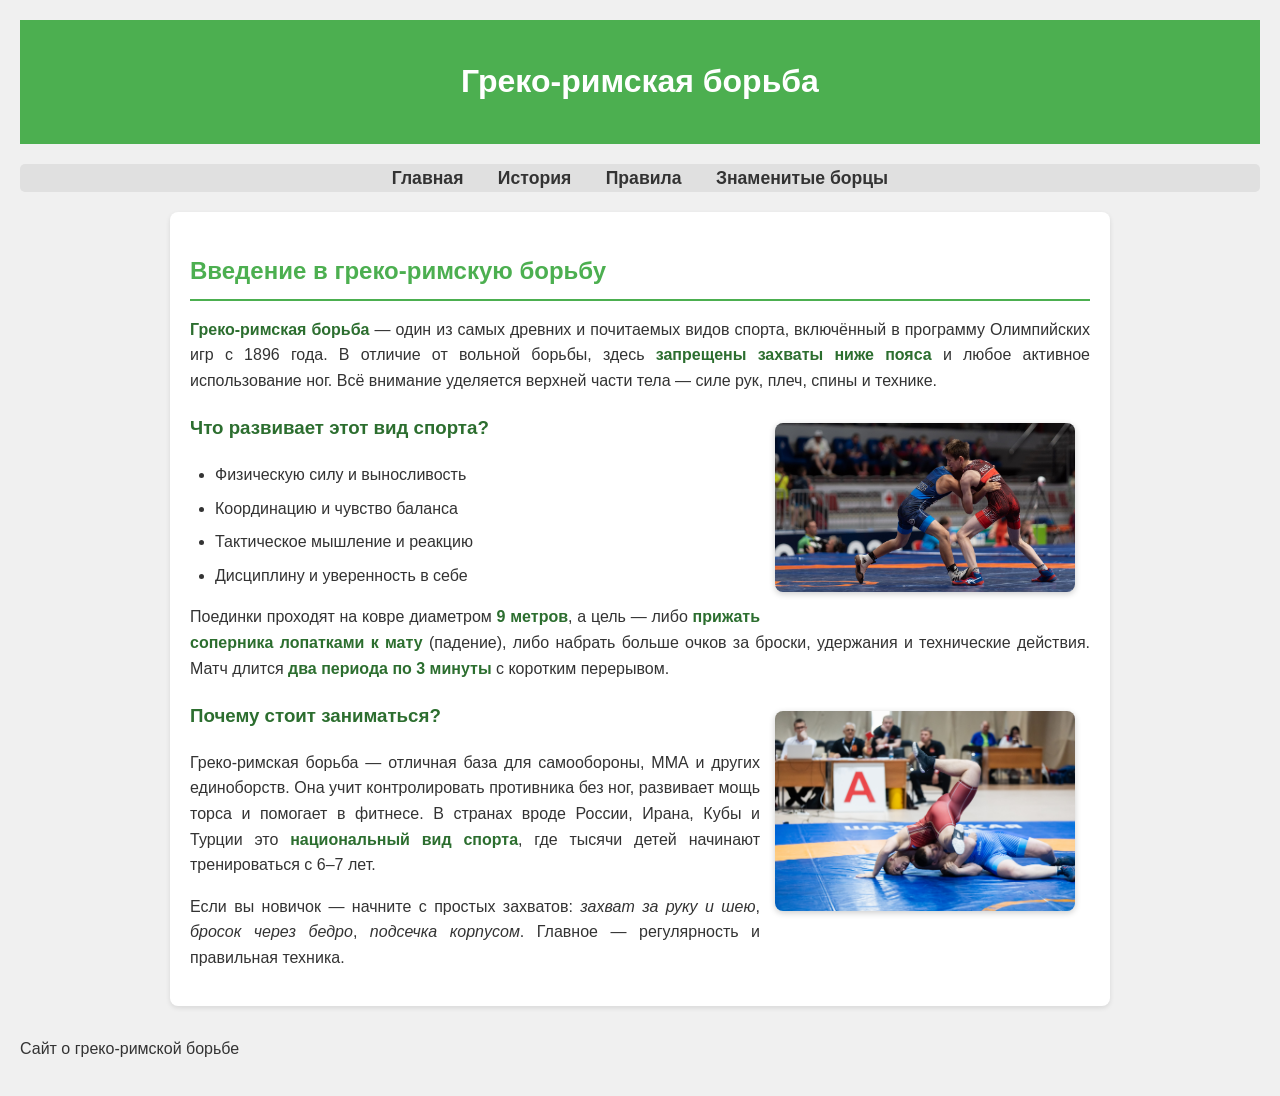
<file: index.html>
<!DOCTYPE html>
<head>
    <meta charset="UTF-8">
    <title>Греко-римская борьба</title>
    <link rel="stylesheet" href="./style.css">
</head>
<body>
    <header>
        <h1>Греко-римская борьба</h1>
    </header>
    <nav>
        <ul>
            <li><a href="index.html">Главная</a></li>
            <li><a href="history.html">История</a></li>
            <li><a href="rules.html">Правила</a></li>
            <li><a href="famous.html">Знаменитые борцы</a></li>
        </ul>
    </nav>
    <section>
        <h2>Введение в греко-римскую борьбу</h2>

        <p><strong>Греко-римская борьба</strong> — один из самых древних и почитаемых видов спорта, включённый в программу Олимпийских игр с 1896 года. В отличие от вольной борьбы, здесь <strong>запрещены захваты ниже пояса</strong> и любое активное использование ног. Всё внимание уделяется верхней части тела — силе рук, плеч, спины и технике.</p>

        <img src="./images/photo1.jpeg" alt="Поединок в греко-римской борьбе">

        <h3>Что развивает этот вид спорта?</h3>
        <ul>
            <li>Физическую силу и выносливость</li>
            <li>Координацию и чувство баланса</li>
            <li>Тактическое мышление и реакцию</li>
            <li>Дисциплину и уверенность в себе</li>
        </ul>

        <p>Поединки проходят на ковре диаметром <strong>9 метров</strong>, а цель — либо <strong>прижать соперника лопатками к мату</strong> (падение), либо набрать больше очков за броски, удержания и технические действия. Матч длится <strong>два периода по 3 минуты</strong> с коротким перерывом.</p>

        <img src="./images/photo2.jpg" alt="Борцы на мате">

        <h3>Почему стоит заниматься?</h3>
        <p>Греко-римская борьба — отличная база для самообороны, ММА и других единоборств. Она учит контролировать противника без ног, развивает мощь торса и помогает в фитнесе. В странах вроде России, Ирана, Кубы и Турции это <strong>национальный вид спорта</strong>, где тысячи детей начинают тренироваться с 6–7 лет.</p>

        <p>Если вы новичок — начните с простых захватов: <em>захват за руку и шею</em>, <em>бросок через бедро</em>, <em>подсечка корпусом</em>. Главное — регулярность и правильная техника.</p>
    </section>

    <footer>
        <p>Сайт о греко-римской борьбе</p>
    </footer>
</body>
</html>
</file>
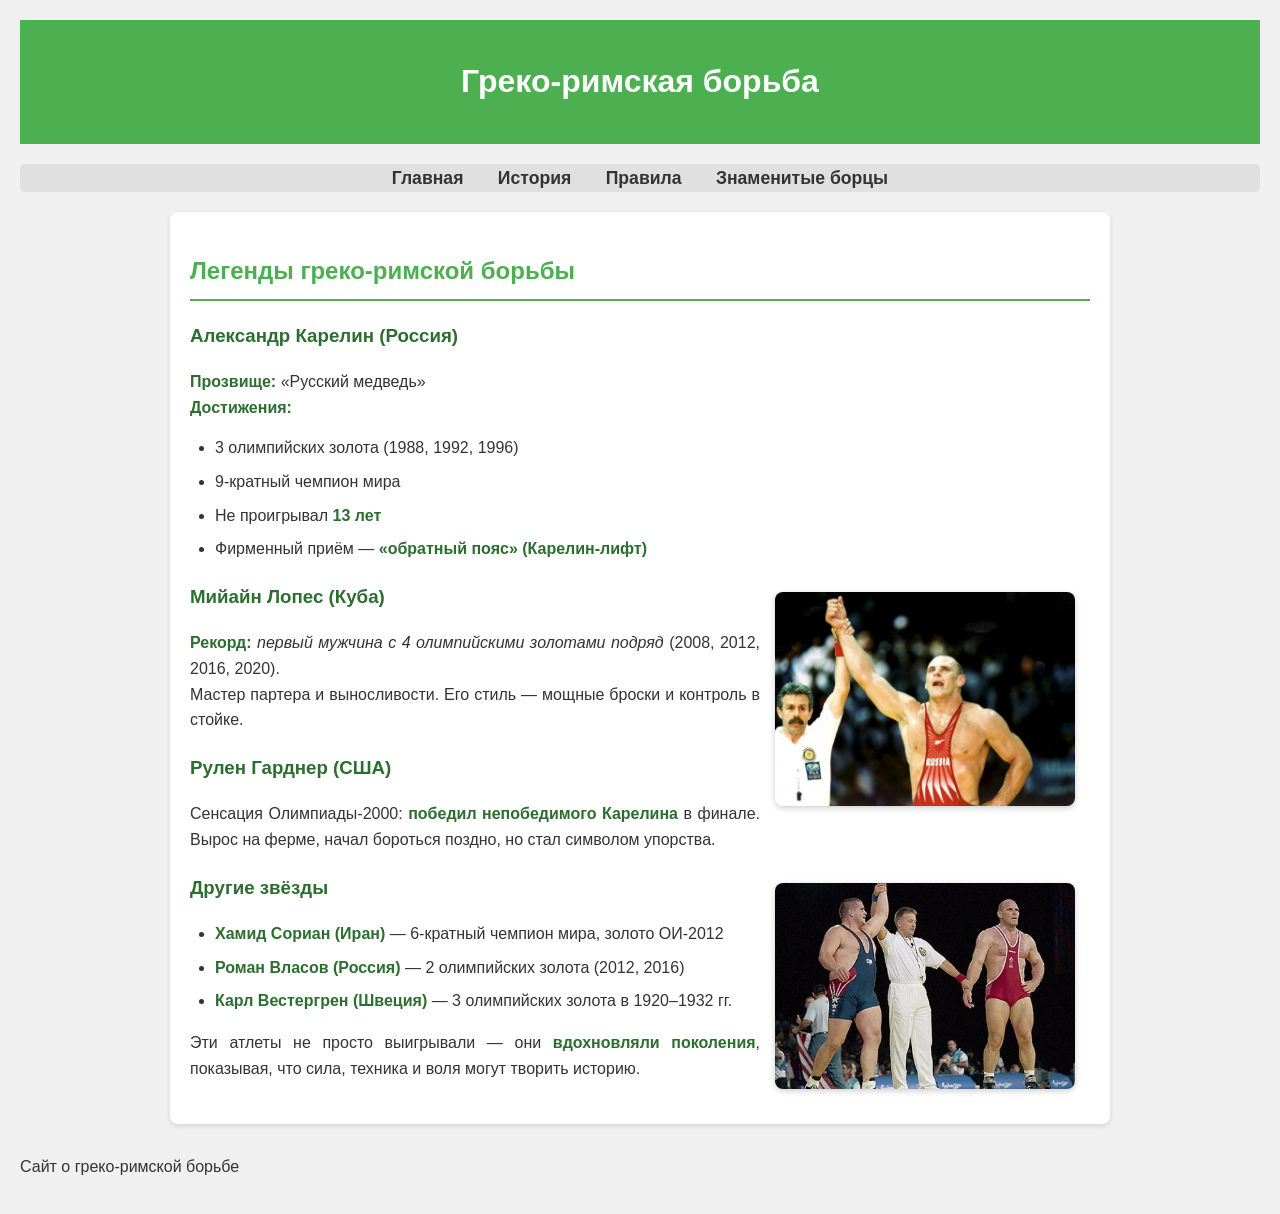
<file: famous.html>
<!DOCTYPE html>
<head>
    <meta charset="UTF-8">
    <title>Знаменитые борцы</title>
    <link rel="stylesheet" href="./style.css">
</head>
<body>
    <header>
        <h1>Греко-римская борьба</h1>
    </header>

    <nav>
        <ul>
            <li><a href="index.html">Главная</a></li>
            <li><a href="history.html">История</a></li>
            <li><a href="rules.html">Правила</a></li>
            <li><a href="famous.html">Знаменитые борцы</a></li>
        </ul>
    </nav>

    <section>
        <h2>Легенды греко-римской борьбы</h2>

        <h3>Александр Карелин (Россия)</h3>
        <p><strong>Прозвище:</strong> «Русский медведь»<br>
        <strong>Достижения:</strong></p>
        <ul>
            <li>3 олимпийских золота (1988, 1992, 1996)</li>
            <li>9-кратный чемпион мира</li>
            <li>Не проигрывал <strong>13 лет</strong></li>
            <li>Фирменный приём — <strong>«обратный пояс» (Карелин-лифт)</strong></li>
        </ul>

        <img src="./images/photo6.jpg" alt="Александр Карелин" width="500">

        <h3>Мийайн Лопес (Куба)</h3>
        <p><strong>Рекорд:</strong> <em>первый мужчина с 4 олимпийскими золотами подряд</em> (2008, 2012, 2016, 2020).<br>
        Мастер партера и выносливости. Его стиль — мощные броски и контроль в стойке.</p>

        <h3>Рулен Гарднер (США)</h3>
        <p>Сенсация Олимпиады-2000: <strong>победил непобедимого Карелина</strong> в финале. Вырос на ферме, начал бороться поздно, но стал символом упорства.</p>

        <img src="./images/photo7.jpg" alt="Группа знаменитых борцов" width="500">

        <h3>Другие звёзды</h3>
        <ul>
            <li><strong>Хамид Сориан (Иран)</strong> — 6-кратный чемпион мира, золото ОИ-2012</li>
            <li><strong>Роман Власов (Россия)</strong> — 2 олимпийских золота (2012, 2016)</li>
            <li><strong>Карл Вестергрен (Швеция)</strong> — 3 олимпийских золота в 1920–1932 гг.</li>
        </ul>

        <p>Эти атлеты не просто выигрывали — они <strong>вдохновляли поколения</strong>, показывая, что сила, техника и воля могут творить историю.</p>
    </section>
    <footer>
        <p>Сайт о греко-римской борьбе</p>
    </footer>
</body>
</html>
</file>
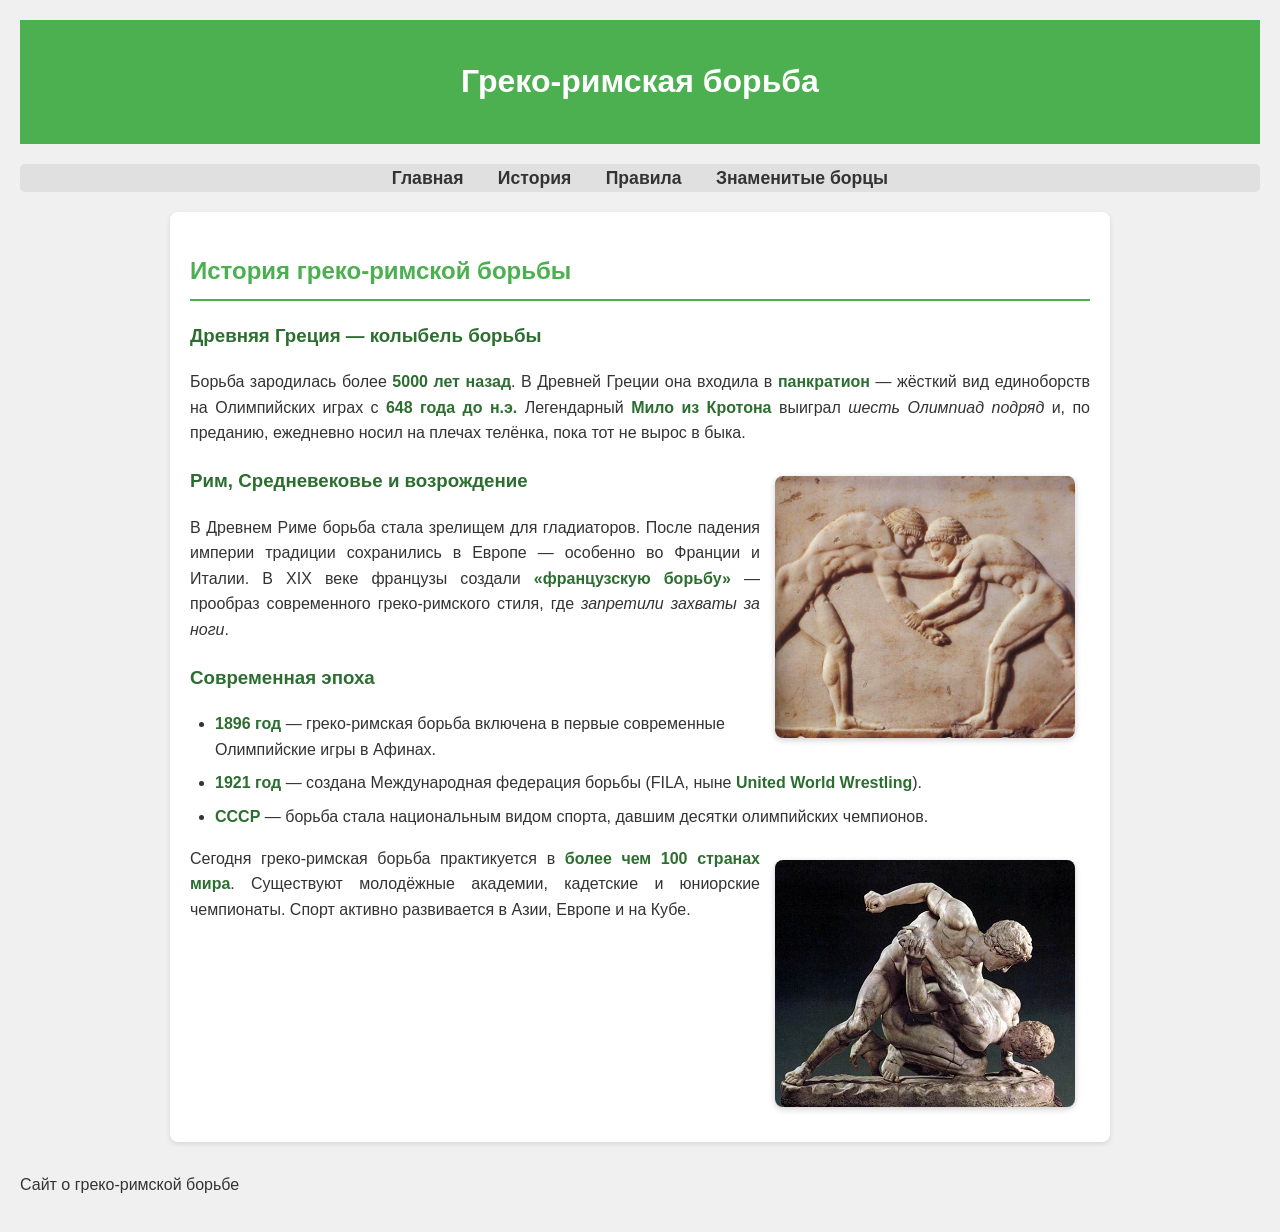
<file: history.html>
<!DOCTYPE html>
<head>
    <meta charset="UTF-8">
    <title>История греко-римской борьбы</title>
    <link rel="stylesheet" href="./style.css">
</head>
<body>
    <header>
        <h1>Греко-римская борьба</h1>
    </header>

    <nav>
        <ul>
            <li><a href="index.html">Главная</a></li>
            <li><a href="history.html">История</a></li>
            <li><a href="rules.html">Правила</a></li>
            <li><a href="famous.html">Знаменитые борцы</a></li>
        </ul>
    </nav>

    <section>
        <h2>История греко-римской борьбы</h2>

        <h3>Древняя Греция — колыбель борьбы</h3>
        <p>Борьба зародилась более <strong>5000 лет назад</strong>. В Древней Греции она входила в <strong>панкратион</strong> — жёсткий вид единоборств на Олимпийских играх с <strong>648 года до н.э.</strong> Легендарный <strong>Мило из Кротона</strong> выиграл <em>шесть Олимпиад подряд</em> и, по преданию, ежедневно носил на плечах телёнка, пока тот не вырос в быка.</p>

        <img src="./images/photo3.jpg" alt="Исторический поединок" width="500">

        <h3>Рим, Средневековье и возрождение</h3>
        <p>В Древнем Риме борьба стала зрелищем для гладиаторов. После падения империи традиции сохранились в Европе — особенно во Франции и Италии. В XIX веке французы создали <strong>«французскую борьбу»</strong> — прообраз современного греко-римского стиля, где <em>запретили захваты за ноги</em>.</p>

        <h3>Современная эпоха</h3>
        <ul>
            <li><strong>1896 год</strong> — греко-римская борьба включена в первые современные Олимпийские игры в Афинах.</li>
            <li><strong>1921 год</strong> — создана Международная федерация борьбы (FILA, ныне <strong>United World Wrestling</strong>).</li>
            <li><strong>СССР</strong> — борьба стала национальным видом спорта, давшим десятки олимпийских чемпионов.</li>
        </ul>

        <img src="./images/photo4.jpg" alt="Древние борцы" width="500">

        <p>Сегодня греко-римская борьба практикуется в <strong>более чем 100 странах мира</strong>. Существуют молодёжные академии, кадетские и юниорские чемпионаты. Спорт активно развивается в Азии, Европе и на Кубе.</p>
    </section>

    <footer>
        <p>Сайт о греко-римской борьбе</p>
    </footer>
</body>
</html>
</file>
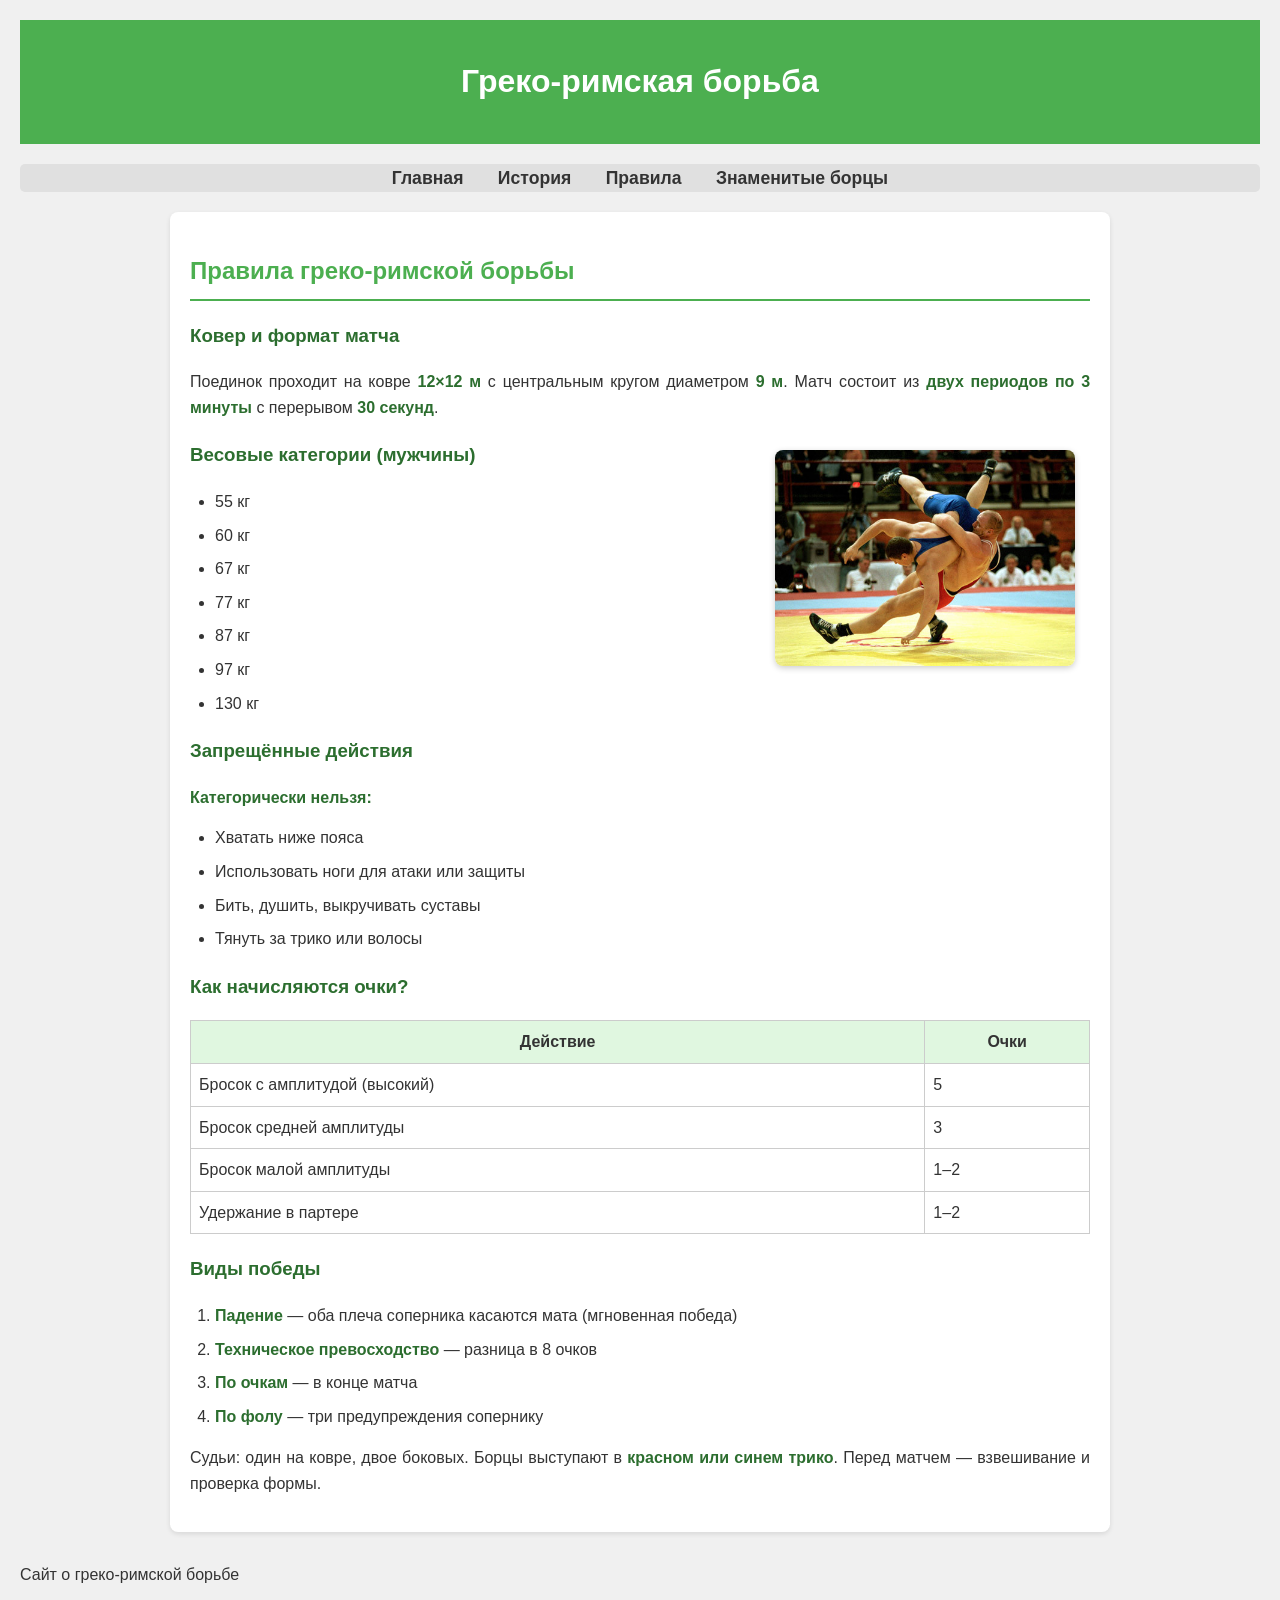
<file: rules.html>
<!DOCTYPE html>
<head>
    <meta charset="UTF-8">
    <title>Правила греко-римской борьбы</title>
    <link rel="stylesheet" href="./style.css">
</head>
<body>
    <header>
        <h1>Греко-римская борьба</h1>
    </header>

    <nav>
        <ul>
            <li><a href="index.html">Главная</a></li>
            <li><a href="history.html">История</a></li>
            <li><a href="rules.html">Правила</a></li>
            <li><a href="famous.html">Знаменитые борцы</a></li>
        </ul>
    </nav>

    <section>
        <h2>Правила греко-римской борьбы</h2>

        <h3>Ковер и формат матча</h3>
        <p>Поединок проходит на ковре <strong>12×12 м</strong> с центральным кругом диаметром <strong>9 м</strong>. Матч состоит из <strong>двух периодов по 3 минуты</strong> с перерывом <strong>30 секунд</strong>.</p>

        <img src="./images/photo5.jpg" alt="Бросок в борьбе">

        <h3>Весовые категории (мужчины)</h3>
        <ul>
            <li>55 кг</li>
            <li>60 кг</li>
            <li>67 кг</li>
            <li>77 кг</li>
            <li>87 кг</li>
            <li>97 кг</li>
            <li>130 кг</li>
        </ul>

        <h3>Запрещённые действия</h3>
        <p><strong>Категорически нельзя:</strong></p>
        <ul>
            <li>Хватать ниже пояса</li>
            <li>Использовать ноги для атаки или защиты</li>
            <li>Бить, душить, выкручивать суставы</li>
            <li>Тянуть за трико или волосы</li>
        </ul>

        <h3>Как начисляются очки? </h3>
        <table style="width:100%; border-collapse: collapse; margin: 15px 0;">
            <tr style="background:#e0f7e0;">
                <th style="border:1px solid #ccc; padding:8px;">Действие</th>
                <th style="border:1px solid #ccc; padding:8px;">Очки</th>
            </tr>
            <tr>
                <td style="border:1px solid #ccc; padding:8px;">Бросок с амплитудой (высокий)</td>
                <td style="border:1px solid #ccc; padding:8px;">5</td>
            </tr>
            <tr>
                <td style="border:1px solid #ccc; padding:8px;">Бросок средней амплитуды</td>
                <td style="border:1px solid #ccc; padding:8px;">3</td>
            </tr>
            <tr>
                <td style="border:1px solid #ccc; padding:8px;">Бросок малой амплитуды</td>
                <td style="border:1px solid #ccc; padding:8px;">1–2</td>
            </tr>
            <tr>
                <td style="border:1px solid #ccc; padding:8px;">Удержание в партере</td>
                <td style="border:1px solid #ccc; padding:8px;">1–2</td>
            </tr>
        </table>

        <h3>Виды победы</h3>
        <ol>
            <li><strong>Падение</strong> — оба плеча соперника касаются мата (мгновенная победа)</li>
            <li><strong>Техническое превосходство</strong> — разница в 8 очков</li>
            <li><strong>По очкам</strong> — в конце матча</li>
            <li><strong>По фолу</strong> — три предупреждения сопернику</li>
        </ol>

        <p>Судьи: один на ковре, двое боковых. Борцы выступают в <strong>красном или синем трико</strong>. Перед матчем — взвешивание и проверка формы.</p>
    </section>
    <footer>
        <p>Сайт о греко-римской борьбе</p>
    </footer>
</body>
</html>
</file>
<file: style.css>
body {
    font-family: Arial, sans-serif;
    background-color: #f0f0f0;
    color: #333;
    margin: 0;
    padding: 20px;
    line-height: 1.6;
}

header {
    text-align: center;
    background-color: #4CAF50;
    color: white;
    padding: 15px;
    margin-bottom: 20px;
}

nav ul {
    list-style-type: none;
    padding: 0;
    text-align: center;
    background-color: #e0e0e0;
    border-radius: 5px;
    margin: 0 0 20px 0;
}

nav ul li {
    display: inline;
    margin: 0 15px;
}

nav ul li a {
    text-decoration: none;
    color: #333;
    font-weight: bold;
    font-size: 1.1em;
}

section {
    max-width: 900px;
    margin: 0 auto 30px;
    background: #fff;
    padding: 20px;
    border-radius: 8px;
    box-shadow: 0 2px 5px rgba(0,0,0,0.1);
    overflow: hidden;
}

section::after
{
    content: "";
    display: block;
    clear: both;
}

h2 {
    color: #4CAF50;
    border-bottom: 2px solid #4CAF50;
    padding-bottom: 8px;
    margin-bottom: 15px;
}

h3 {
    color: #2c6e2f;
    margin-top: 20px;
}

p {
    margin-bottom: 15px;
    text-align: justify;
}

ul, ol {
    margin: 15px 0;
    padding-left: 25px;
}

ul li, ol li {
    margin-bottom: 8px;
}

strong {
    color: #2c6e2f;
}

img {
    width: 300px;
    height: auto;
    margin: 15px;
    border-radius: 8px;
    box-shadow: 0 2px 6px rgba(0,0,0,0.2);
    display: block;
    float: right;
    clear: both;
}
</file>
